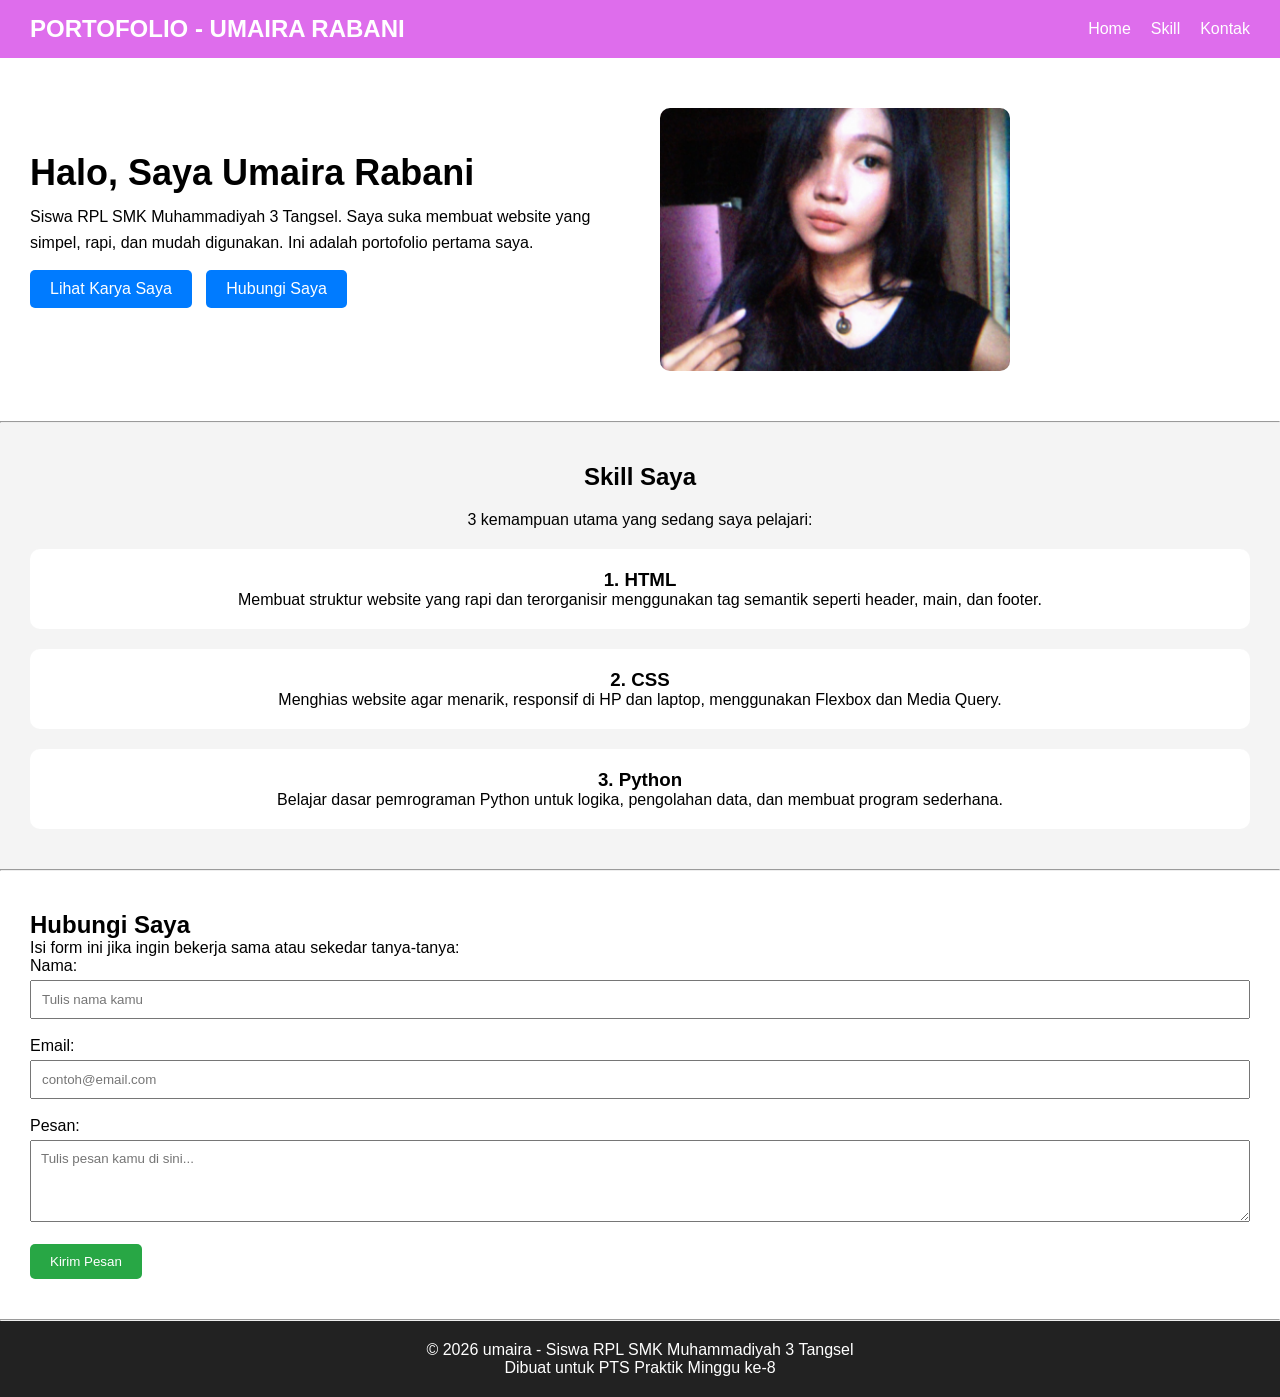
<file: index.html>
<!DOCTYPE html>
<html lang="en">
<head>
    <meta charset="UTF-8">
    <meta name="viewport" content="width=device-width, initial-scale=1.0">
    <title>PORTOFOLIO - LKPD8</title>
    <link rel="stylesheet" href="style.css">
</head>
<body>
    
    <header>
        <nav>
            <h2>PORTOFOLIO - UMAIRA RABANI</h2>
            <ul>
                <li><a href="#home">Home</a></li>
                <li><a href="skill">Skill</a></li>
                <li><a href="kontak">Kontak</a></li>
                </li>
            </ul>
        </nav>
    </header>

    <main>
        <section id="home">
            <div class="hero-text">
            <h1>Halo, Saya Umaira Rabani</h1>
            <p>Siswa RPL SMK Muhammadiyah 3 Tangsel. Saya suka membuat website yang simpel, rapi, dan mudah digunakan. Ini adalah portofolio pertama saya.</p>
            <a href="#skill">Lihat Karya Saya</a>
            <a href="#kontak">Hubungi Saya</a>
            <br><br>
            </div>
            <img src="foto gue.jpg" alt="Foto Profil Saya" width="350">
        </section>

        <hr>

        <section id="skill">
            <h2>Skill Saya</h2>
            <p>3 kemampuan utama yang sedang saya pelajari:</p>

            <article>
                <h3>1. HTML</h3>
                <p>Membuat struktur website yang rapi dan terorganisir menggunakan tag semantik seperti header, main, dan footer.</p>
            </article>

            <article>
                <h3>2. CSS</h3>
                <p>Menghias website agar menarik, responsif di HP dan laptop, menggunakan Flexbox dan Media Query.</p>
            </article>

            <article>
                <h3>3. Python</h3>
                <p>Belajar dasar pemrograman Python untuk logika, pengolahan data, dan membuat program sederhana.</p>
            </article>
        </section>

        <hr>

        <section id="kontak">
            <h2>Hubungi Saya</h2>
            <p>Isi form ini jika ingin bekerja sama atau sekedar tanya-tanya:</p>

            <form>
                <label for="nama">Nama:</label><br>
                <input type="text" id="nama" name="nama" placeholder="Tulis nama kamu" required><br><br>

                <label for="email">Email:</label><br>
                <input type="email" id="email" name="email" placeholder="contoh@email.com" required><br><br>

                <label for="pesan">Pesan:</label><br>
                <textarea id="pesan" name="pesan" rows="4" cols="40" placeholder="Tulis pesan kamu di sini..."></textarea><br><br>

                <button type="submit">Kirim Pesan</button>
            </form>
        </section>
    </main>

    <hr>

    <footer>
        <p>&copy; 2026 umaira - Siswa RPL SMK Muhammadiyah 3 Tangsel</p>
        <p>Dibuat untuk PTS Praktik Minggu ke-8</p>
    </footer>

</body>
</html>
    </main>
</body>
</html>
</file>
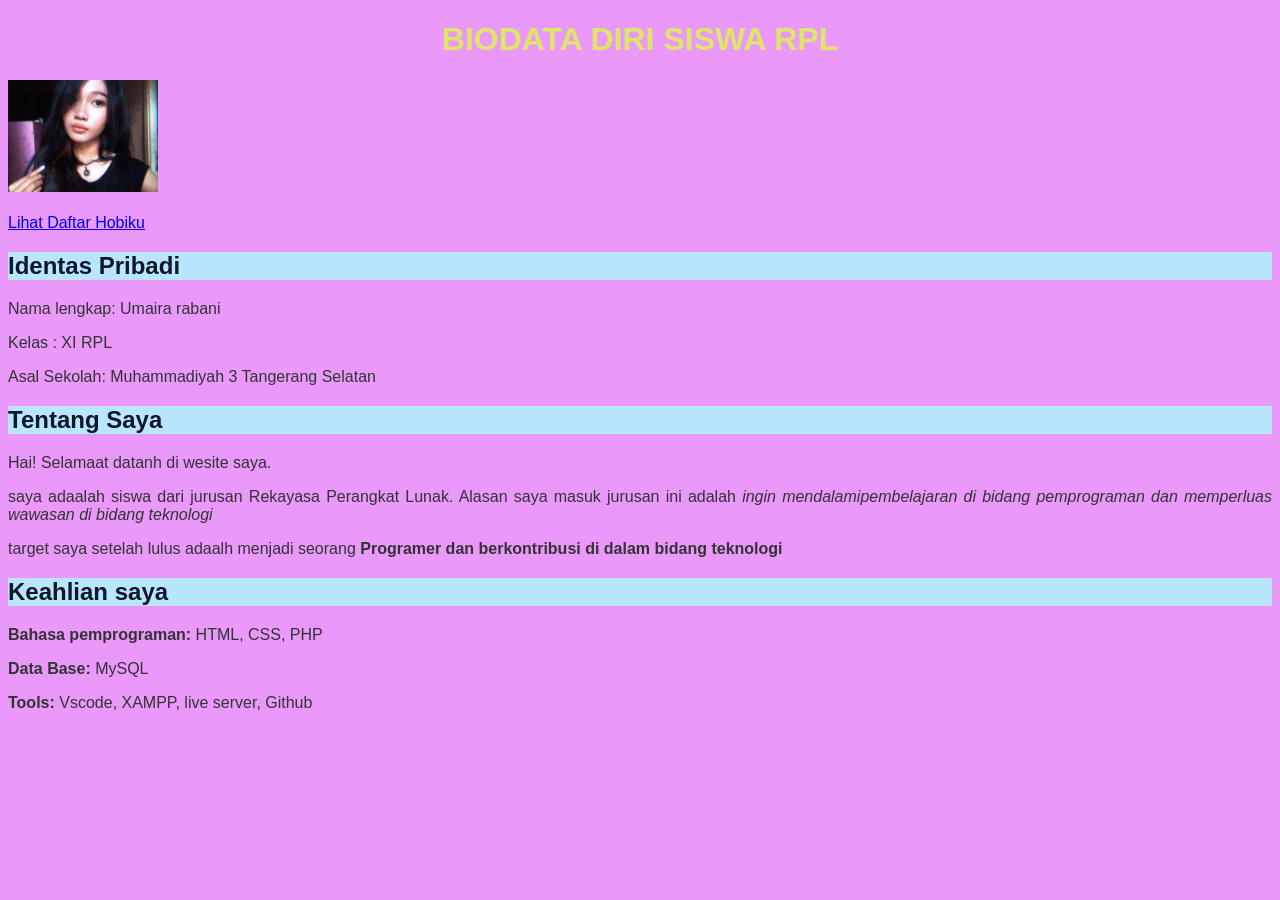
<file: biodata.html>
<!DOCTYPE html>
<html lang="en">
<head>
    <meta charset="UTF-8">
    <meta name="viewport" content="width=device-width, initial-scale=1.0">
    <title>Document</title>
    <style>
body {
background-color: #ea99fa;
font-family: Arial;
color: #333333; 
}
h1 {
color: #dde669;
text-align: center; 
font-size: 32px;
}

h2 {
color: #0f172a;
background-color: #bae6fd; 
}

p {
font-size: 16px;
text-align: justify;
}
</style >
</head>
<body>
    <h1>BIODATA DIRI SISWA RPL</h1>
    <img src="foto gue.jpg" width="150" alt="Foto Profil"><br><br>
    <a href="hobi.html">Lihat Daftar Hobiku</a>

    <h2>Identas Pribadi</h2>
    <p>Nama lengkap: Umaira rabani</p>
    <p>Kelas : XI RPL</p>
    <p>Asal Sekolah: Muhammadiyah 3 Tangerang Selatan</p>

    <h2>Tentang Saya</h2>
    <p>Hai! Selamaat datanh di wesite saya.</p>
    <p>saya adaalah siswa dari jurusan Rekayasa Perangkat Lunak. Alasan saya masuk jurusan ini adalah <i>ingin mendalamipembelajaran di bidang pemprograman dan memperluas wawasan di bidang teknologi</i></p>
    <p>target saya setelah lulus adaalh menjadi seorang <b>Programer dan berkontribusi di dalam bidang teknologi</b></p>

    <h2>Keahlian saya</h2>
    <p><b>Bahasa pemprograman:</b> HTML, CSS, PHP</p>
    <p><b>Data Base:</b> MySQL</p>
    <p><b>Tools:</b> Vscode, XAMPP, live server, Github</p>
</body>
</html>
</file>
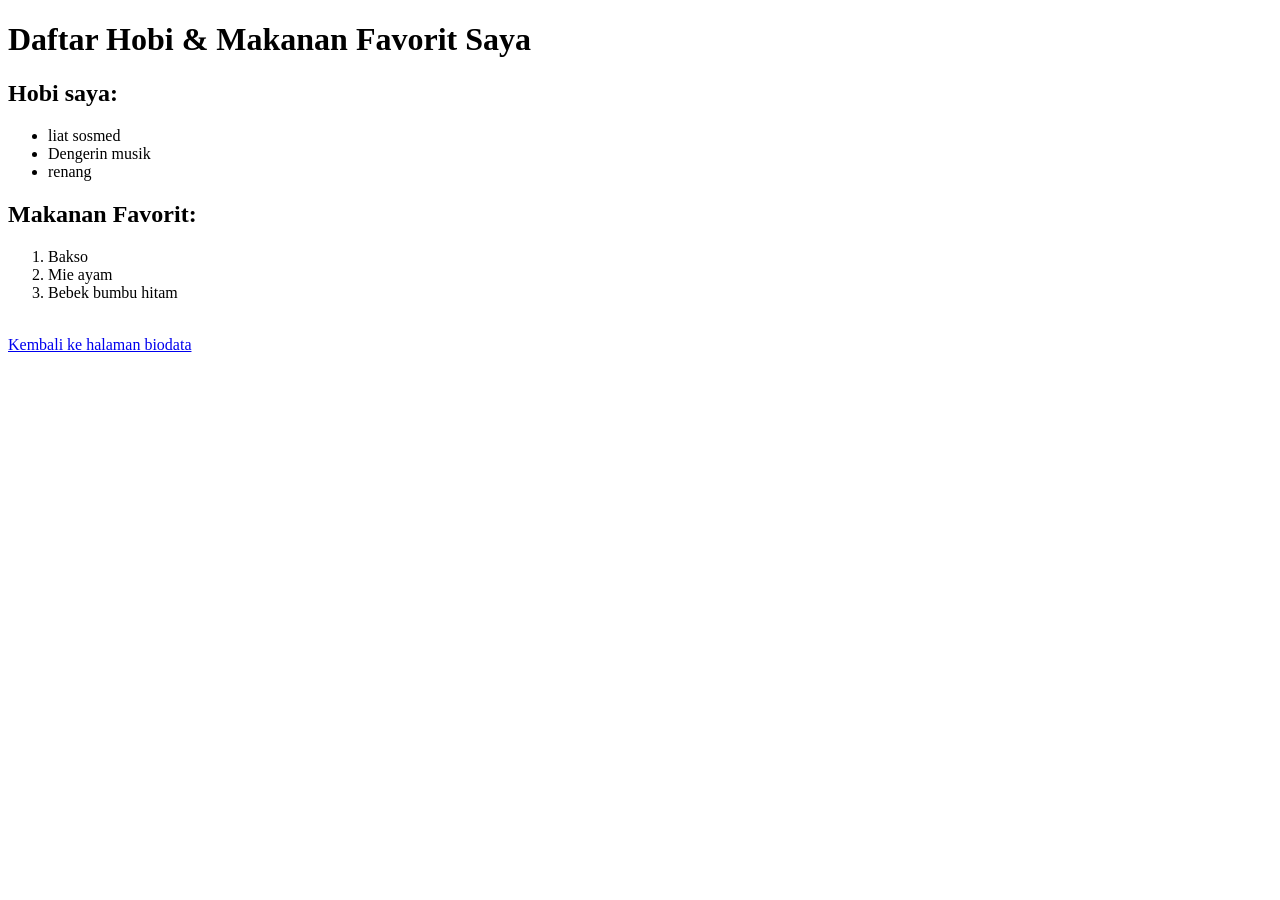
<file: hobi.html>
<!DOCTYPE html>
<html lang="en">
<head>
    <meta charset="UTF-8">
    <meta name="viewport" content="width=device-width, initial-scale=1.0">
    <title>Hobi saya</title>
</head>
<body>
    <h1>Daftar Hobi & Makanan Favorit Saya</h1>
    <h2>Hobi saya:</h2>
    <ul>
        <li>liat sosmed</li>
        <li>Dengerin musik</li>
        <li>renang</li>
    </ul>

    <h2>Makanan Favorit:</h2>
    <ol>
        <li>Bakso</li>
        <li>Mie ayam</li>
        <li>Bebek bumbu hitam</li>
    </ol>

    <br>
    <a href="biodata.html">Kembali ke halaman biodata</a>
</body>
</html>
</file>
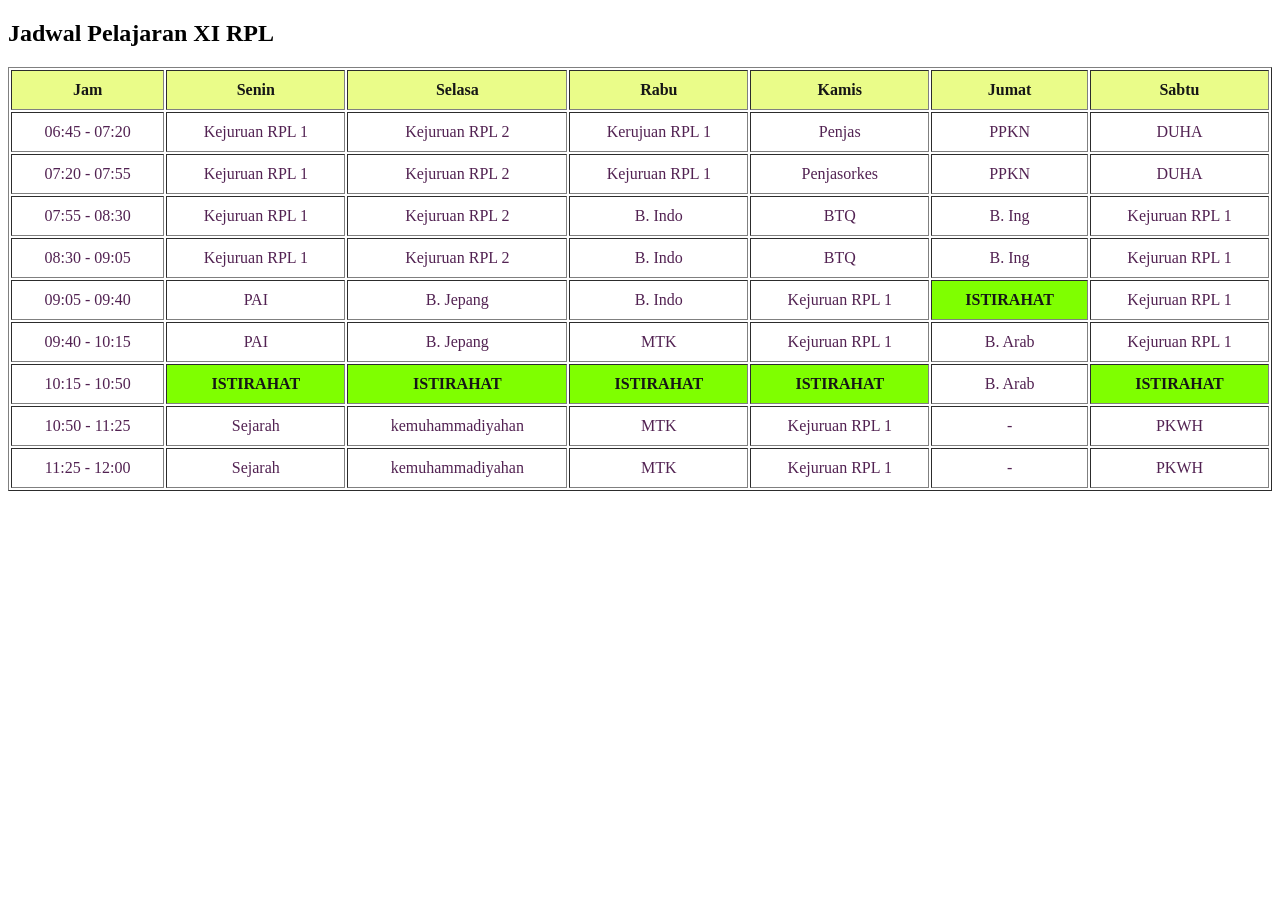
<file: jadwal.html>
<!DOCTYPE html>
<html lang="en">
<head>
    <meta charset="UTF-8">
    <meta name="viewport" content="width=device-width, initial-scale=1.0">
    <title>Document</title>
    <style>
    table {
        background-color: white;
        width: 100%; 
        text-align: center;
}
th {
        background-color: rgb(234, 252, 137);
        color: rgb(22, 22, 22); 
}
td {
        color: rgb(82, 34, 82);
}
    </style>
</head>
<body>
    <h2>Jadwal Pelajaran XI RPL</h2>
    <table border="1" cellpadding="10">
        <tr>
            <th>Jam</th>
            <th>Senin</th>
            <th>Selasa</th>
            <th>Rabu</th>
            <th>Kamis</th>
            <th>Jumat</th>
            <th>Sabtu</th>
        </tr>

        <tr>
            <td>06:45 - 07:20</td>
            <td>Kejuruan RPL 1</td>
            <td>Kejuruan RPL 2</td>
            <td>Kerujuan RPL 1</td>
            <td>Penjas</td>
            <td>PPKN</td>
            <td>DUHA</td>
        </tr>

        <tr>
            <td>07:20 - 07:55</td>
            <td>Kejuruan RPL 1</td>
            <td>Kejuruan RPL 2</td>
            <td>Kejuruan RPL 1</td>
            <td>Penjasorkes</td>
            <td>PPKN</td>
            <td>DUHA</td>
        </tr>

        <tr>
            <td>07:55 - 08:30</td>
            <td>Kejuruan RPL 1</td>
            <td>Kejuruan RPL 2</td>
            <td>B. Indo</td>
            <td>BTQ</td>
            <td>B. Ing</td>
            <td>Kejuruan RPL 1</td>
        </tr>
        <tr>
            <td>08:30 - 09:05</td>
            <td>Kejuruan RPL 1</td>
            <td>Kejuruan RPL 2</td>
            <td>B. Indo</td>
            <td>BTQ</td>
            <td>B. Ing</td>
            <td>Kejuruan RPL 1</td>
        </tr>

        <tr>
            <td>09:05 - 09:40</td>
            <td>PAI</td>
            <td>B. Jepang</td>
            <td>B. Indo</td>
            <td>Kejuruan RPL 1</td>
            <th style="background-color: chartreuse;">ISTIRAHAT</th>
            <td>Kejuruan RPL 1</td>
        </tr>

        <tr>
            <td>09:40 - 10:15</td>
            <td>PAI</td>
            <td>B. Jepang</td>
            <td>MTK</td>
            <td>Kejuruan RPL 1</td>
            <td>B. Arab</td>
            <td>Kejuruan RPL 1</td>
        </tr>
        <tr>
            <td>10:15 - 10:50</td>
            <th style="background-color: chartreuse;">ISTIRAHAT</th>
            <th style="background-color: chartreuse;">ISTIRAHAT</th>
            <th style="background-color: chartreuse;">ISTIRAHAT</th>
            <th style="background-color: chartreuse;">ISTIRAHAT</th>
            <td>B. Arab</td>
            <th style="background-color: chartreuse;">ISTIRAHAT</th>
        </tr>
            <tr>
                <td>10:50 - 11:25</td>
                <td>Sejarah</td>
                <td>kemuhammadiyahan</td>
                <td>MTK</td>
                <td>Kejuruan RPL 1</td>
                <td>-</td>
                <td>PKWH</td>
            </tr>
            <tr>
                <td>11:25 - 12:00</td>
                <td>Sejarah</td>
                <td>kemuhammadiyahan</td>
                <td>MTK</td>
                <td>Kejuruan RPL 1</td>
                <td>-</td>
                <td>PKWH</td>
            </tr>
    </table>
</body>
</html>
</file>
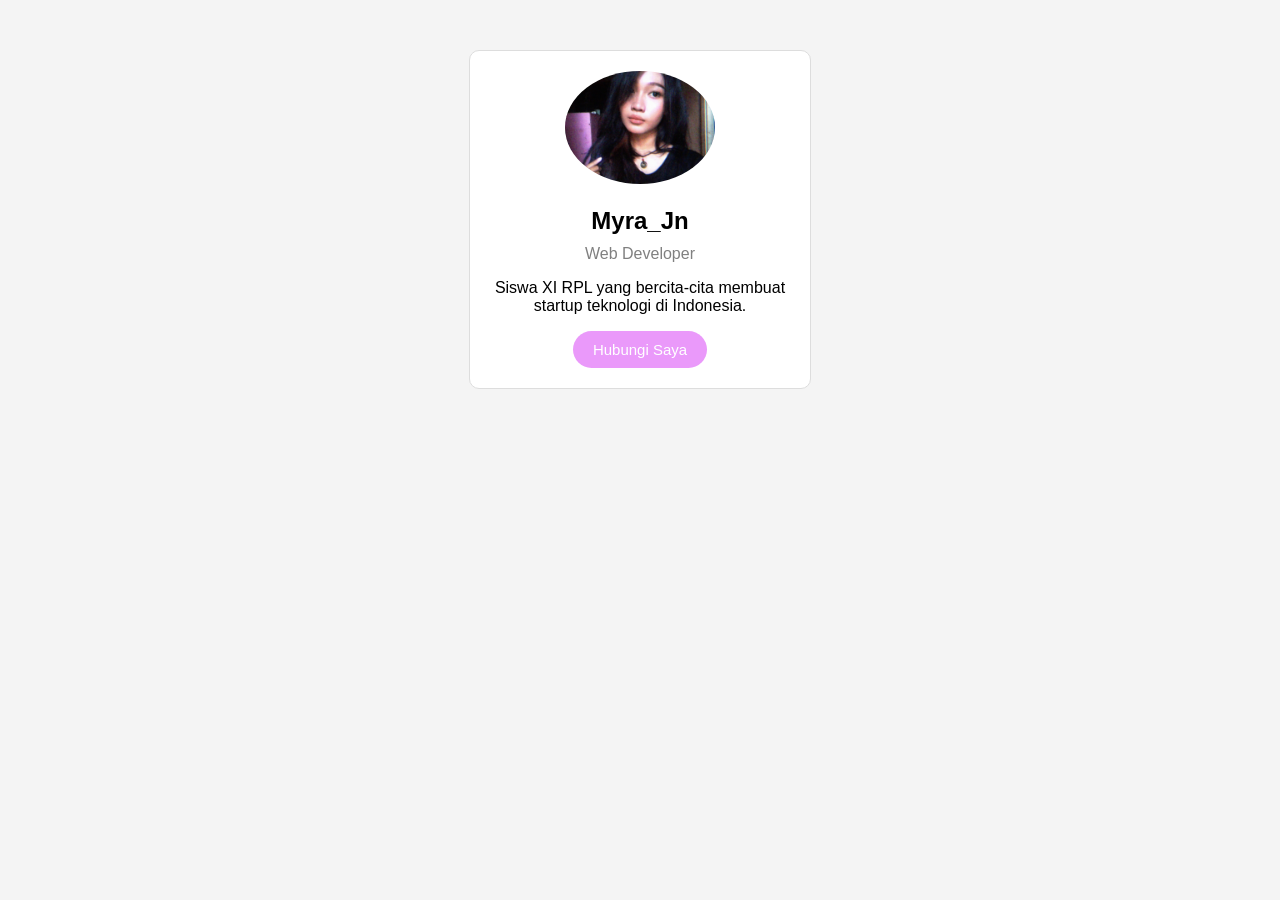
<file: kartu.html>
<!DOCTYPE html>
<html lang="en">
<head>
    <meta charset="UTF-8">
    <meta name="viewport" content="width=device-width, initial-scale=1.0">
    <title>Kartu Profil</title>
</head>
<body>
    <style>
        body {
            background-color: #f4f4f4;
            font-family: Arial, sans-serif;
        }
        .kartu {
            background-color: white;
            width: 300px;
            margin: 50px auto;
            padding: 20px;
            border-radius: 10px;
            text-align: center;
            border: 1px solid #ddd;
        }
        .foto {
            border-radius: 60%;
            width: 150px;
        }
        .pekerjaan {
            color: gray;
            margin-top: -10px;
        }
        .btn-kontak {
            background-color: #ea99fa;
            color: white;
            padding: 10px 20px;
            border: none;
            border-radius: 25px;
            font-size: 15px;
            cursor: pointer;
        }
        .btn-kontak:hover {
            background-color: #99c3fa;
        }
    </style>
</head>
<body>
    <div class="kartu">
        <img src="foto gue.jpg" alt="Foto Profil" class="foto">
        <h2>Myra_Jn</h2>
        <p class="pekerjaan">Web Developer</p>
        <p>Siswa XI RPL yang bercita-cita membuat startup teknologi di Indonesia.</p>
        <button class="btn-kontak">Hubungi Saya</button>
    </div>
</body>
</html>
</body>
</html>
</file>
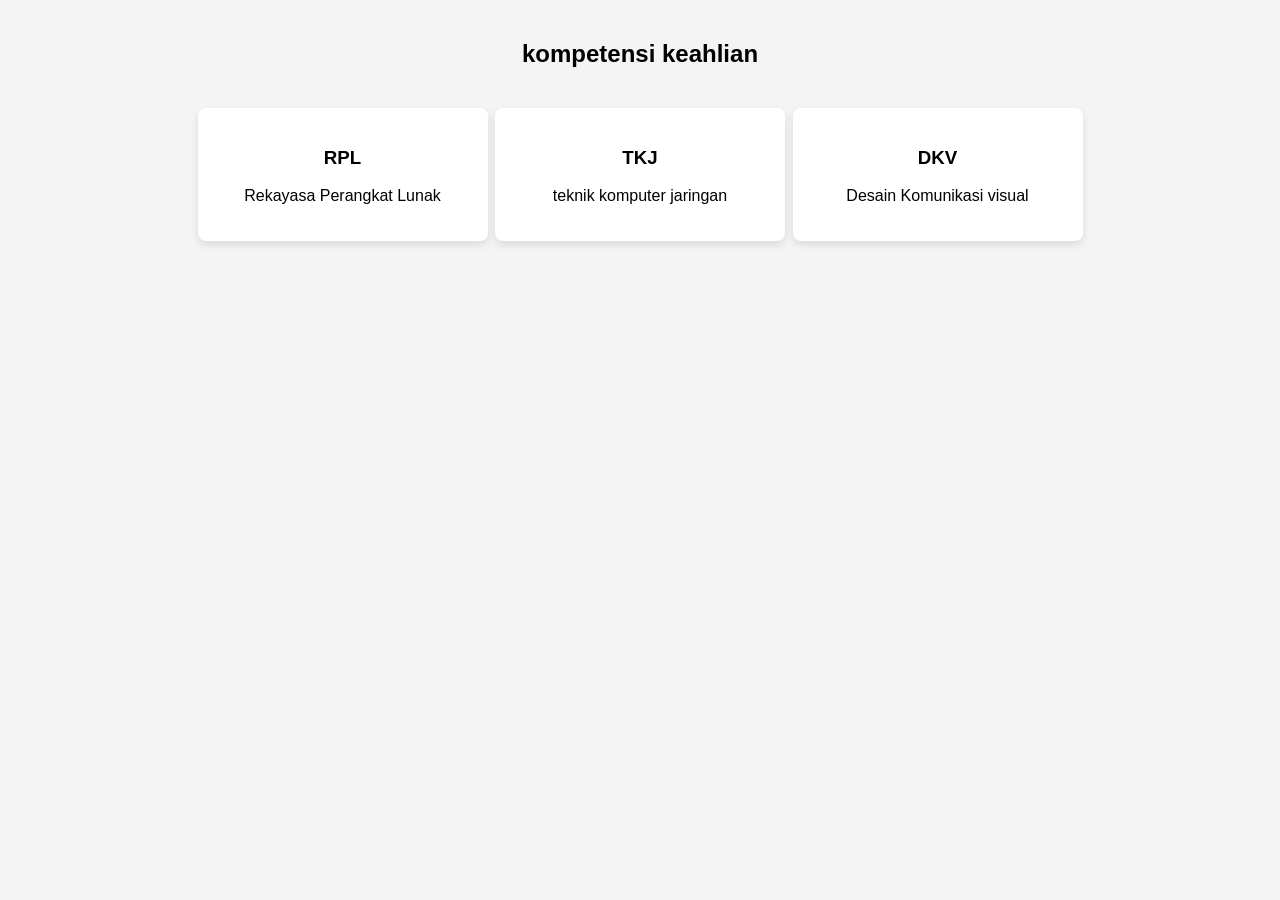
<file: katalog.html>
<!DOCTYPE html>
<html lang="en">
<head>
    <meta charset="UTF-8">
    <meta name="viewport" content="width=device-width, initial-scale=1.0">
    <title>Document</title>
    <style>
        body { 
            background-color: #f4f4f4; 
            font-family: sans-serif; 
        }
        .wadah-kartu {

            display: flex;
            justify-content: space-evenly; 
            padding: 20px;
            max-width: 900px;
            margin: 0 auto; 
            flex-wrap: wrap;
}

.kartu {
        background-color: white;
        padding: 20px;
        border-radius: 8px;
        width: 100%;
        max-width: 250px; 
        text-align: center;
        box-shadow: 0 4px 8px rgba(0,0,0,0.1); 
        margin-bottom: 20px ;
}
    </style>
</head>
<body>
    <h2 style="text-align: center; margin-top: 40px;">kompetensi keahlian</h2>

    <div class="wadah-kartu">
        <div class="kartu">
            <h3>RPL</h3>
            <p>Rekayasa Perangkat Lunak</p>
        </div>

        <div class="kartu">
            <h3>TKJ</h3>
            <p>teknik komputer jaringan</p>
        </div>

        <div class="kartu">
            <h3>DKV</h3>
            <p>Desain Komunikasi visual</p>
        </div>
    </div>
</body>
</html>
</file>
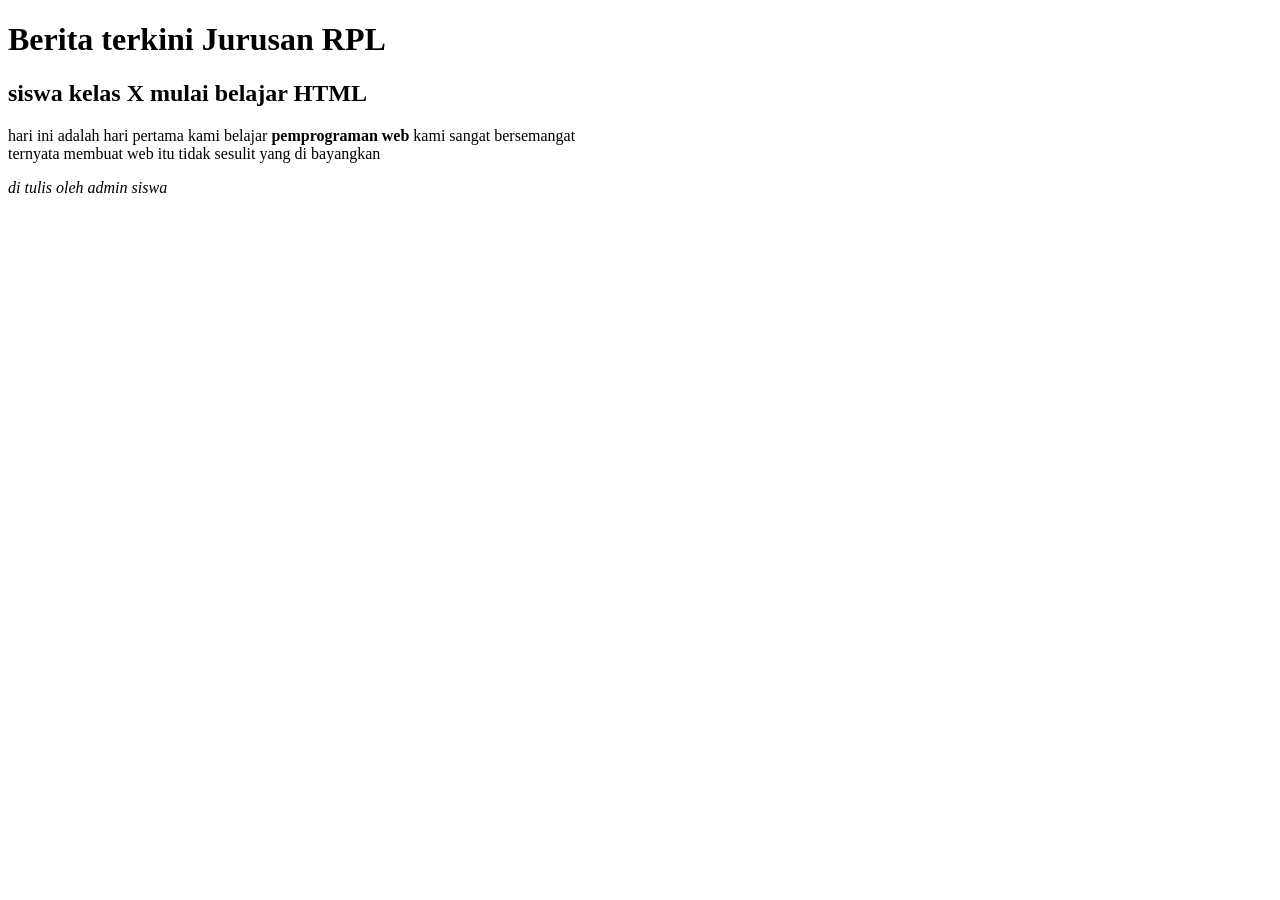
<file: latihan1.html>
<!DOCTYPE html>
<html lang="en">
<head>
    <meta charset="UTF-8">
    <meta name="viewport" content="width=device-width, initial-scale=1.0">
    <title>Document</title>
</head>
<body>
    <h1>Berita terkini Jurusan RPL</h1>
    <h2>siswa kelas X mulai belajar HTML</h2>
    <p>
        hari ini adalah hari pertama kami belajar <b>pemprograman web</b>
        kami sangat bersemangat <br>
        ternyata membuat web itu tidak sesulit yang di bayangkan
    </p>
    <p><i>di tulis oleh admin siswa</i></p>
</body>
</html>
</file>
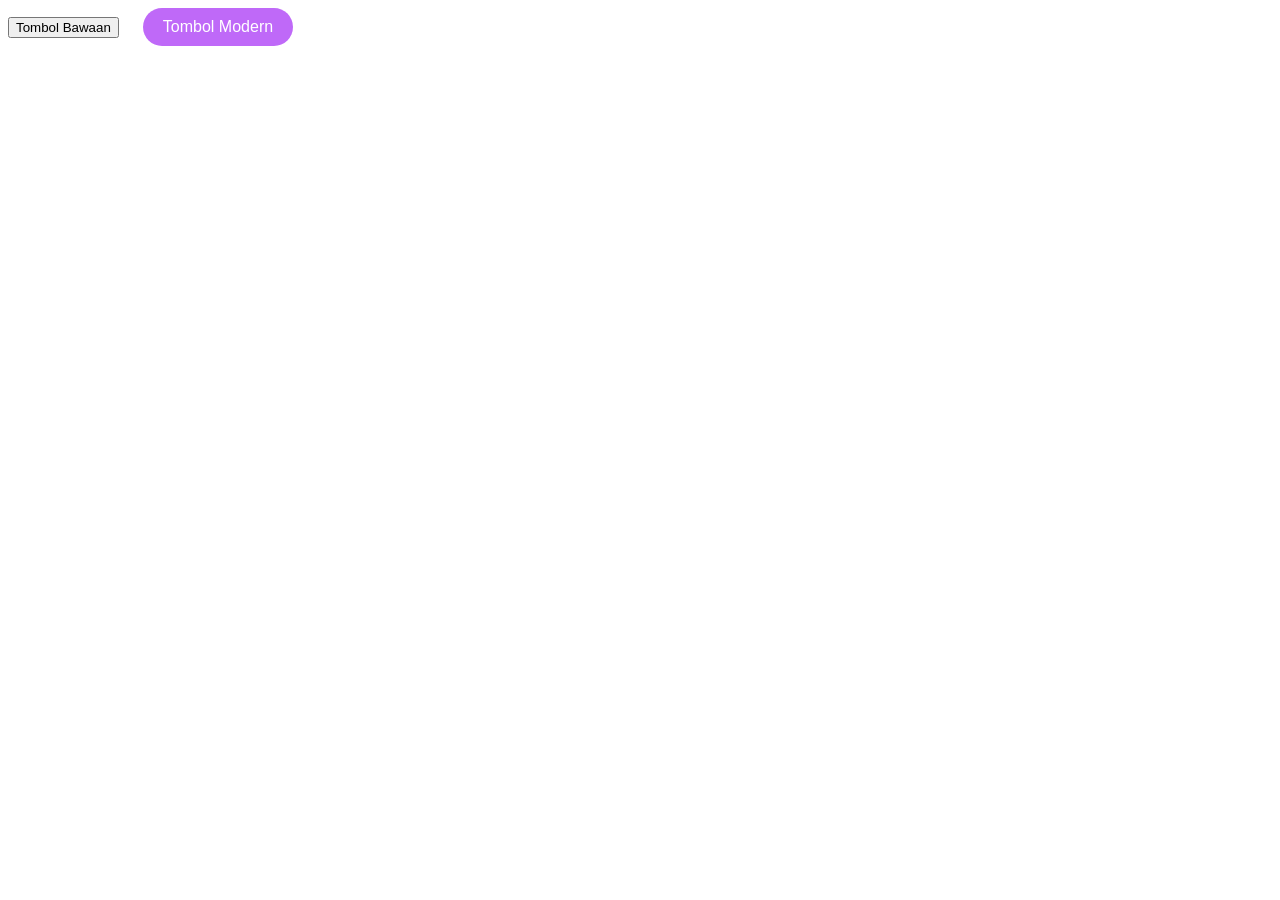
<file: latihan_box.html>
<!DOCTYPE html>
<html lang="en">
<head>
    <meta charset="UTF-8">
    <meta name="viewport" content="width=device-width, initial-scale=1.0">
    <title>Latihan box model</title>
</head>
<body>
    <style>
        .btn-keren {
            background-color: #bf69f8;
            color: white;
            padding: 10px 20px;
            margin-left: 20px;
            border: none;
            border-radius: 25px;
            font-size: 16px;
            cursor: pointer;
        }
    </style>
</head>
<body>
    <button class="btn-biasa">Tombol Bawaan</button>
    <button class="btn-keren">Tombol Modern</button>

</body>
</html>
</file>
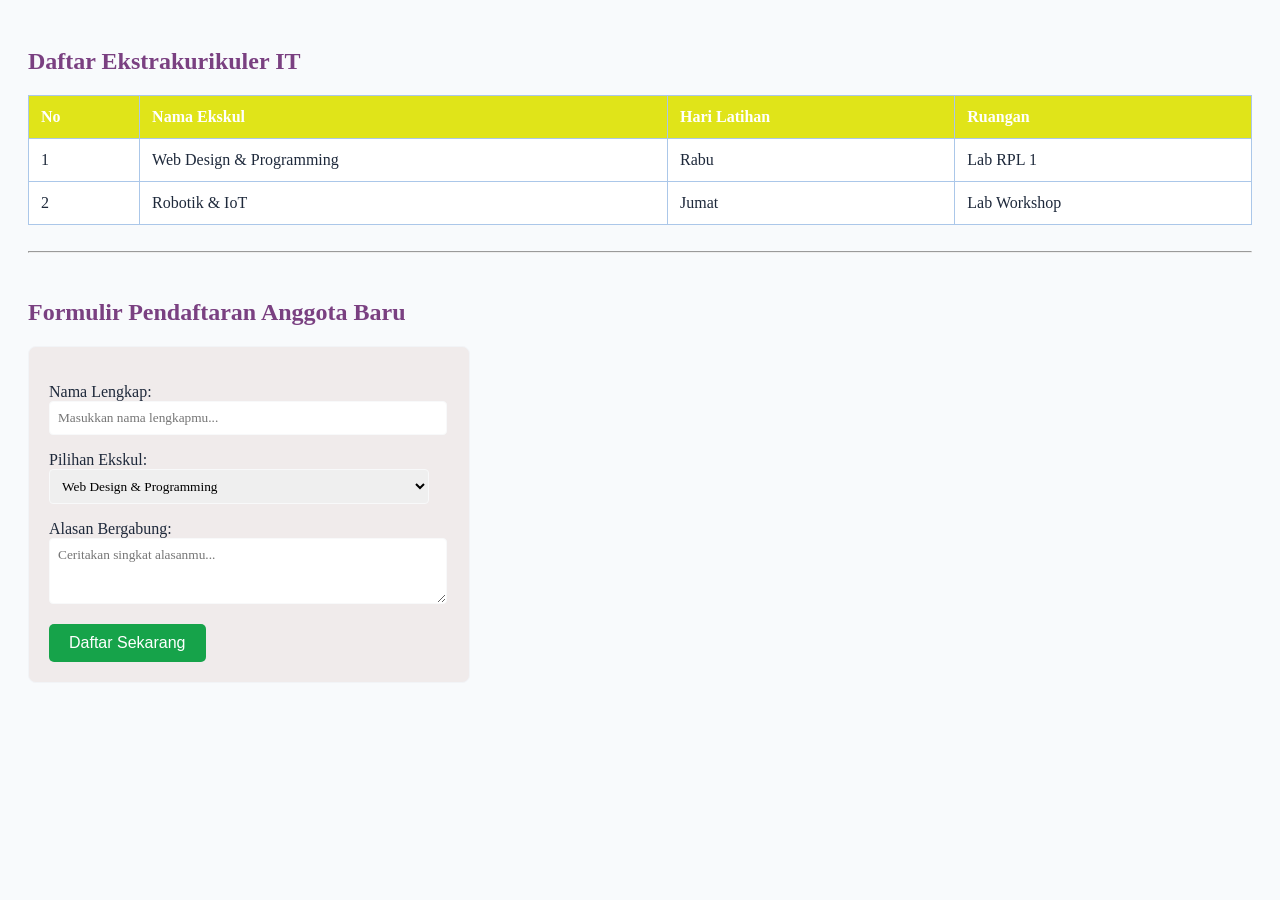
<file: latihan_css2.html>
<!DOCTYPE html>
<html lang="id">
<head>
    <meta charset="UTF-8">
    <title>Desain Tabel & Formulir CSS</title>
    <style>
        body {
            font-family: Geneva;
            background-color: #f8fafc;
            color: #1e293b;
            padding: 20px;
        }
        h2 {
            color: #7a4081;
        }
        
        table {
            width: 100%;
            border-collapse: collapse;
            background-color: white;
        }
        th, td {
            border: 1px solid #abc7e9;
            padding: 12px;
            text-align: left;
        }
        th {
            background-color: #e0e419;
            color: white;
        }
        
        form {
            background-color: rgb(240, 235, 235);
            padding: 20px;
            border: 1px solid #f2f4f7;
            border-radius: 8px;
            width: 400px;
        }
        input, select, textarea {
            width: 95%;
            padding: 8px;
            border: 1px solid #f8f9fa;
            border-radius: 4px;
            font-family: inherit;
        }
        button {
            background-color: #16a34a;
            color: white;
            padding: 10px 20px;
            border: none;
            border-radius: 5px;
            font-size: 16px;
            cursor: pointer;
        }
        button:hover {
            background-color: #15803d;
        }
    </style>
</head>
<body>

    <h2>Daftar Ekstrakurikuler IT</h2>
    <table>
        <tr>
            <th>No</th>
            <th>Nama Ekskul</th>
            <th>Hari Latihan</th>
            <th>Ruangan</th>
        </tr>
        <tr>
            <td>1</td>
            <td>Web Design & Programming</td>
            <td>Rabu</td>
            <td>Lab RPL 1</td>
        </tr>
        <tr>
            <td>2</td>
            <td>Robotik & IoT</td>
            <td>Jumat</td>
            <td>Lab Workshop</td>
        </tr>
    </table>

    <br><hr><br>

    <h2>Formulir Pendaftaran Anggota Baru</h2>
    <form>
        <p>
            <label>Nama Lengkap:</label><br>
            <input type="text" placeholder="Masukkan nama lengkapmu...">
        </p>
        <p>
            <label>Pilihan Ekskul:</label><br>
            <select>
                <option>Web Design & Programming</option>
                <option>Robotik & IoT</option>
            </select>
        </p>
        <p>
            <label>Alasan Bergabung:</label><br>
            <textarea rows="3" placeholder="Ceritakan singkat alasanmu..."></textarea>
        </p>
        <button type="submit">Daftar Sekarang</button>
    </form>

</body>
</html>
</file>
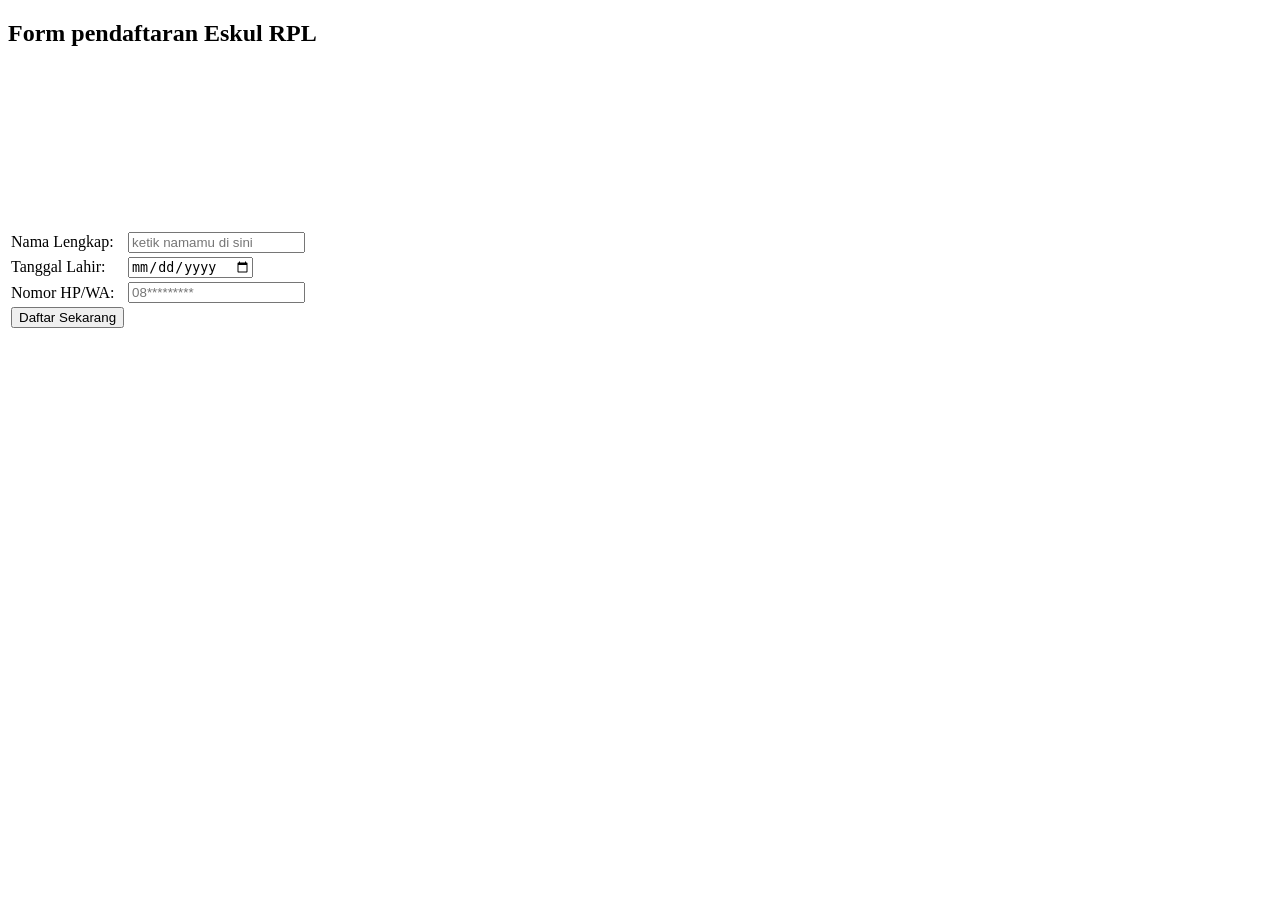
<file: registrasi.html>
<!DOCTYPE html>
<html lang="en">
<head>
    <meta charset="UTF-8">
    <meta name="viewport" content="width=device-width, initial-scale=1.0">
    <title>Daftar Eskul RPL</title>
</head>
<body>
    <table>
    <h2>Form pendaftaran Eskul RPL</h2>
    <form> 
        <tr>
        <td>Nama Lengkap: </td><br>
        <td><input type="text" placeholder="ketik namamu di sini" required></td> <br><br>
        </tr>
        
     <tr>
        <td>Tanggal Lahir: </td><br>
        <td><input type="date"></td> <br><br>
    </tr>
    <tr>
        <td>Nomor HP/WA: </td><br>
        <td><input type="number" placeholder="08*********"></td><br><br>
    </tr>
        <td><button type="submit">Daftar Sekarang</button></td>
        </table>
    </form>
</body>
</html>
</file>
<file: style.css>
/* Biar rapi semua */
* {
    margin: 0;
    padding: 0;
    box-sizing: border-box;
    font-family: Arial, sans-serif;
}

body {
    background: #f4f4f4;
}

/* NAVBAR - pake Flexbox biar logo kiri, menu kanan */
header nav {
    background: #de6dec;
    color: white;
    display: flex;
    justify-content: space-between;
    align-items: center;
    padding: 15px 30px;
}

header nav ul {
    display: flex;
    list-style: none;
    gap: 20px;
}

header nav a {
    color: white;
    text-decoration: none;
}

/* HERO - pake Flexbox biar teks kiri, foto kanan */
#home {
    display: flex;
    align-items: center;
    gap: 30px;
    padding: 50px 30px;
    background: white;
}

#home h1 {
    font-size: 36px;
    margin-bottom: 10px;
}

#home a {
    display: inline-block;
    background: #007bff;
    color: white;
    padding: 10px 20px;
    text-decoration: none;
    border-radius: 5px;
    margin-top: 15px;
    margin-right: 10px;
}

/* 3 KOLOM - pake Flexbox biar sejajar */
#skill {
    padding: 40px 30px;
    text-align: center;
}

#skill article {
    background: white;
    padding: 20px;
    border-radius: 10px;
    flex: 1;
}

/* Ini yang bikin 3 kartu sejajar */
#skill {
    display: flex;
    flex-direction: column;
    gap: 20px;
}

/* Biar lebih gampang, pake cara ini: */
#skill-container {
    display: flex;
    gap: 20px;
    margin-top: 20px;
}

/* FORM + FOOTER */
#kontak {
    padding: 40px 30px;
    background: white;
}
#kontak input, #kontak textarea {
    width: 100%;
    padding: 10px;
    margin-top: 5px;
}
#kontak button {
    background: #28a745;
    color: white;
    padding: 10px 20px;
    border: none;
    border-radius: 5px;
    cursor: pointer;
}

footer {
    background: #222;
    color: white;
    text-align: center;
    padding: 20px;
}

/* MEDIA QUERY - INI KUNCINYA BUAT HP */
@media (max-width: 768px) {
    /* Navbar jadi numpuk */
    header nav {
        flex-direction: column;
        gap: 10px;
    }

    /* Hero yang tadinya kiri-kanan, jadi atas-bawah */
    #home {
        flex-direction: column;
        text-align: center;
    }

    /* 3 kartu yang tadinya sejajar, jadi ke bawah 1-1-1 */
    #skill-container {
        flex-direction: column;
    }

    #home h1 {
        font-size: 26px;
    }
}
/* FIX HERO BIAR GAK KEPOTONG */
#home .hero-text {
    flex: 1;
    max-width: 600px;
}
#home .hero-text p {
    line-height: 1.6;
}
#home img {
    width: 350px;
    max-width: 100%;
    height: auto;
    border-radius: 10px;
}
#home a {
    white-space: nowrap;
}
</file>
